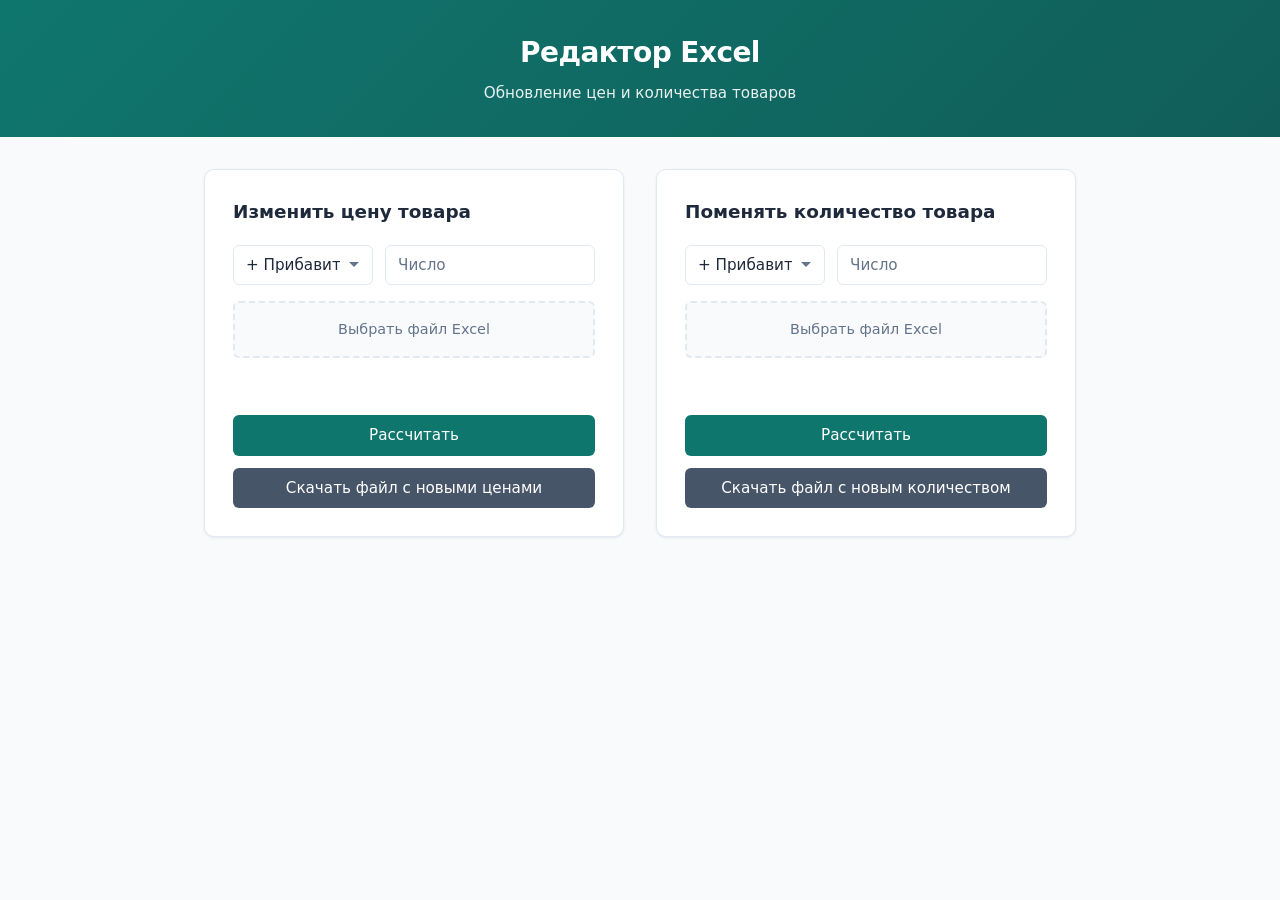
<file: index.html>
<!doctype html>
<html lang="ru">
  <head>
    <meta charset="UTF-8" />
    <meta name="viewport" content="width=device-width, initial-scale=1.0" />
    <meta
      name="description"
      content="Редактор цен и количества товаров в Excel"
    />
    <link
      rel="apple-touch-icon"
      sizes="57x57"
      href="/favicon/apple-icon-57x57.png"
    />
    <link
      rel="apple-touch-icon"
      sizes="60x60"
      href="/favicon/apple-icon-60x60.png"
    />
    <link
      rel="apple-touch-icon"
      sizes="72x72"
      href="/favicon/apple-icon-72x72.png"
    />
    <link
      rel="apple-touch-icon"
      sizes="76x76"
      href="/favicon/apple-icon-76x76.png"
    />
    <link
      rel="apple-touch-icon"
      sizes="114x114"
      href="/favicon/apple-icon-114x114.png"
    />
    <link
      rel="apple-touch-icon"
      sizes="120x120"
      href="/favicon/apple-icon-120x120.png"
    />
    <link
      rel="apple-touch-icon"
      sizes="144x144"
      href="/favicon/apple-icon-144x144.png"
    />
    <link
      rel="apple-touch-icon"
      sizes="152x152"
      href="/favicon/apple-icon-152x152.png"
    />
    <link
      rel="apple-touch-icon"
      sizes="180x180"
      href="/favicon/apple-icon-180x180.png"
    />
    <link
      rel="icon"
      type="image/png"
      sizes="192x192"
      href="/favicon/android-icon-192x192.png"
    />
    <link
      rel="icon"
      type="image/png"
      sizes="32x32"
      href="/favicon/favicon-32x32.png"
    />
    <link
      rel="icon"
      type="image/png"
      sizes="96x96"
      href="/favicon/favicon-96x96.png"
    />
    <link
      rel="icon"
      type="image/png"
      sizes="16x16"
      href="/favicon/favicon-16x16.png"
    />
    <link rel="manifest" href="/manifest.json" />
    <meta name="msapplication-TileColor" content="#ffffff" />
    <meta
      name="msapplication-TileImage"
      content="/favicon/ms-icon-144x144.png"
    />
    <meta name="theme-color" content="#ffffff" />
    <title>Редактор цен и количества</title>
    <script src="https://cdn.sheetjs.com/xlsx-0.20.3/package/dist/xlsx.full.min.js"></script>
    <link rel="stylesheet" href="style.css" />
  </head>
  <body>
    <header class="header">
      <h1 class="header__title">Редактор Excel</h1>
      <p class="header__subtitle">Обновление цен и количества товаров</p>
    </header>

    <main class="container">
      <section class="card">
        <h2 class="card__title">Изменить цену товара</h2>
        <form id="form" class="form">
          <div class="form__row">
            <select id="select" class="select">
              <option value="+">+ Прибавить</option>
              <option value="-">− Отнять</option>
            </select>
            <input
              type="number"
              id="number"
              class="input"
              placeholder="Число"
              step="1"
              min="0"
            />
          </div>
          <div class="form__field">
            <label class="file-label">
              <input
                type="file"
                id="fileInput"
                class="file-input"
                accept=".xlsx,.xls"
              />
              <span class="file-label__text">Выбрать файл Excel</span>
            </label>
          </div>
          <div id="status1" class="status" aria-live="polite"></div>
          <div class="form__actions">
            <button type="button" id="calculateButton" class="btn btn--primary">
              Рассчитать
            </button>
            <button
              type="button"
              id="downloadButton"
              class="btn btn--secondary"
            >
              Скачать файл с новыми ценами
            </button>
          </div>
        </form>
      </section>

      <section class="card">
        <h2 class="card__title">Поменять количество товара</h2>
        <form id="form2" class="form">
          <div class="form__row">
            <select id="select2" class="select">
              <option value="+">+ Прибавить</option>
              <option value="-">− Отнять</option>
            </select>
            <input
              type="number"
              id="number2"
              class="input"
              placeholder="Число"
              step="1"
              min="0"
            />
          </div>
          <div class="form__field">
            <label class="file-label">
              <input
                type="file"
                id="fileInput2"
                class="file-input"
                accept=".xlsx,.xls"
              />
              <span class="file-label__text">Выбрать файл Excel</span>
            </label>
          </div>
          <div id="status2" class="status" aria-live="polite"></div>
          <div class="form__actions">
            <button
              type="button"
              id="calculateButton2"
              class="btn btn--primary"
            >
              Рассчитать
            </button>
            <button
              type="button"
              id="downloadButton2"
              class="btn btn--secondary"
            >
              Скачать файл с новым количеством
            </button>
          </div>
        </form>
      </section>
    </main>

    <script src="new-prices.js"></script>
  </body>
</html>
</file>
<file: style.css>
:root {
  --color-bg: #f8fafc;
  --color-surface: #ffffff;
  --color-border: #e2e8f0;
  --color-text: #1e293b;
  --color-text-muted: #64748b;
  --color-primary: #0f766e;
  --color-primary-hover: #0d9488;
  --color-primary-light: #ccfbf1;
  --color-secondary: #475569;
  --color-secondary-hover: #334155;
  --color-success: #059669;
  --color-success-bg: #d1fae5;
  --color-error: #dc2626;
  --color-error-bg: #fee2e2;
  --radius: 10px;
  --radius-sm: 6px;
  --shadow: 0 1px 3px rgba(0, 0, 0, 0.08);
  --shadow-hover: 0 4px 12px rgba(0, 0, 0, 0.1);
}

*,
*::before,
*::after {
  box-sizing: border-box;
}

body {
  margin: 0;
  min-height: 100vh;
  font-family:
    "Segoe UI",
    system-ui,
    -apple-system,
    sans-serif;
  font-size: 16px;
  line-height: 1.5;
  color: var(--color-text);
  background: var(--color-bg);
}

.header {
  padding: 2rem 1.5rem;
  text-align: center;
  background: linear-gradient(135deg, var(--color-primary) 0%, #115e59 100%);
  color: white;
}

.header__title {
  margin: 0;
  font-size: 1.75rem;
  font-weight: 600;
  letter-spacing: -0.02em;
}

.header__subtitle {
  margin: 0.5rem 0 0;
  font-size: 0.95rem;
  opacity: 0.9;
}

.container {
  display: flex;
  flex-wrap: wrap;
  justify-content: center;
  gap: 2rem;
  padding: 2rem 1.5rem;
  max-width: 1000px;
  margin: 0 auto;
}

.card {
  flex: 1;
  min-width: 280px;
  max-width: 420px;
  padding: 1.75rem;
  background: var(--color-surface);
  border-radius: var(--radius);
  box-shadow: var(--shadow);
  border: 1px solid var(--color-border);
}

.card__title {
  margin: 0 0 1.25rem;
  font-size: 1.15rem;
  font-weight: 600;
  color: var(--color-text);
}

.form {
  display: flex;
  flex-direction: column;
  gap: 1rem;
}

.form__row {
  display: flex;
  gap: 0.75rem;
  align-items: center;
}

.form__field {
  margin: 0;
}

.form__actions {
  display: flex;
  flex-direction: column;
  gap: 0.75rem;
  margin-top: 0.25rem;
}

.select {
  width: 140px;
  padding: 0.6rem 0.75rem;
  font-size: 0.95rem;
  font-family: inherit;
  color: var(--color-text);
  background: var(--color-surface);
  border: 1px solid var(--color-border);
  border-radius: var(--radius-sm);
  cursor: pointer;
  appearance: none;
  background-image: url("data:image/svg+xml,%3Csvg xmlns='http://www.w3.org/2000/svg' width='12' height='12' viewBox='0 0 12 12'%3E%3Cpath fill='%2364748b' d='M6 8L1 3h10z'/%3E%3C/svg%3E");
  background-repeat: no-repeat;
  background-position: right 0.75rem center;
  padding-right: 2rem;
}

.select:focus {
  outline: none;
  border-color: var(--color-primary);
  box-shadow: 0 0 0 3px var(--color-primary-light);
}

.input {
  flex: 1;
  min-width: 0;
  padding: 0.6rem 0.75rem;
  font-size: 0.95rem;
  font-family: inherit;
  color: var(--color-text);
  background: var(--color-surface);
  border: 1px solid var(--color-border);
  border-radius: var(--radius-sm);
}

.input::placeholder {
  color: var(--color-text-muted);
}

.input:focus {
  outline: none;
  border-color: var(--color-primary);
  box-shadow: 0 0 0 3px var(--color-primary-light);
}

.file-label {
  display: flex;
  align-items: center;
  justify-content: center;
  padding: 1rem;
  background: var(--color-bg);
  border: 2px dashed var(--color-border);
  border-radius: var(--radius-sm);
  cursor: pointer;
  transition:
    border-color 0.2s,
    background 0.2s;
}

.file-label:hover {
  border-color: var(--color-primary);
  background: var(--color-primary-light);
}

.file-input {
  position: absolute;
  width: 0;
  height: 0;
  opacity: 0;
  overflow: hidden;
}

.file-label__text {
  font-size: 0.9rem;
  color: var(--color-text-muted);
}

.file-label:hover .file-label__text {
  color: var(--color-primary);
}

.file-label:has(.file-input:focus) {
  border-color: var(--color-primary);
  box-shadow: 0 0 0 3px var(--color-primary-light);
}

.status {
  min-height: 1.5em;
  padding: 0.5rem 0;
  font-size: 0.875rem;
}

.status--success {
  color: var(--color-success);
}

.status--error {
  color: var(--color-error);
}

.badge {
  display: inline-block;
  padding: 0.35rem 0.65rem;
  font-size: 0.8rem;
  border-radius: 999px;
}

.badge--success {
  background: var(--color-success-bg);
  color: var(--color-success);
}

.badge--error {
  background: var(--color-error-bg);
  color: var(--color-error);
}

.btn {
  padding: 0.7rem 1rem;
  font-size: 0.95rem;
  font-family: inherit;
  font-weight: 500;
  border: none;
  border-radius: var(--radius-sm);
  cursor: pointer;
  transition:
    background 0.2s,
    transform 0.1s;
}

.btn:active {
  transform: scale(0.98);
}

.btn--primary {
  background: var(--color-primary);
  color: white;
}

.btn--primary:hover {
  background: var(--color-primary-hover);
}

.btn--primary:disabled {
  background: var(--color-text-muted);
  cursor: not-allowed;
}

.btn--secondary {
  background: var(--color-secondary);
  color: white;
}

.btn--secondary:hover {
  background: var(--color-secondary-hover);
}

.btn--secondary:disabled {
  background: var(--color-text-muted);
  cursor: not-allowed;
}

@media (max-width: 768px) {
  .container {
    flex-direction: column;
    gap: 1.5rem;
  }

  .card {
    max-width: none;
  }

  .form__row {
    flex-direction: column;
    align-items: stretch;
  }

  .select {
    width: 100%;
  }
}
</file>
